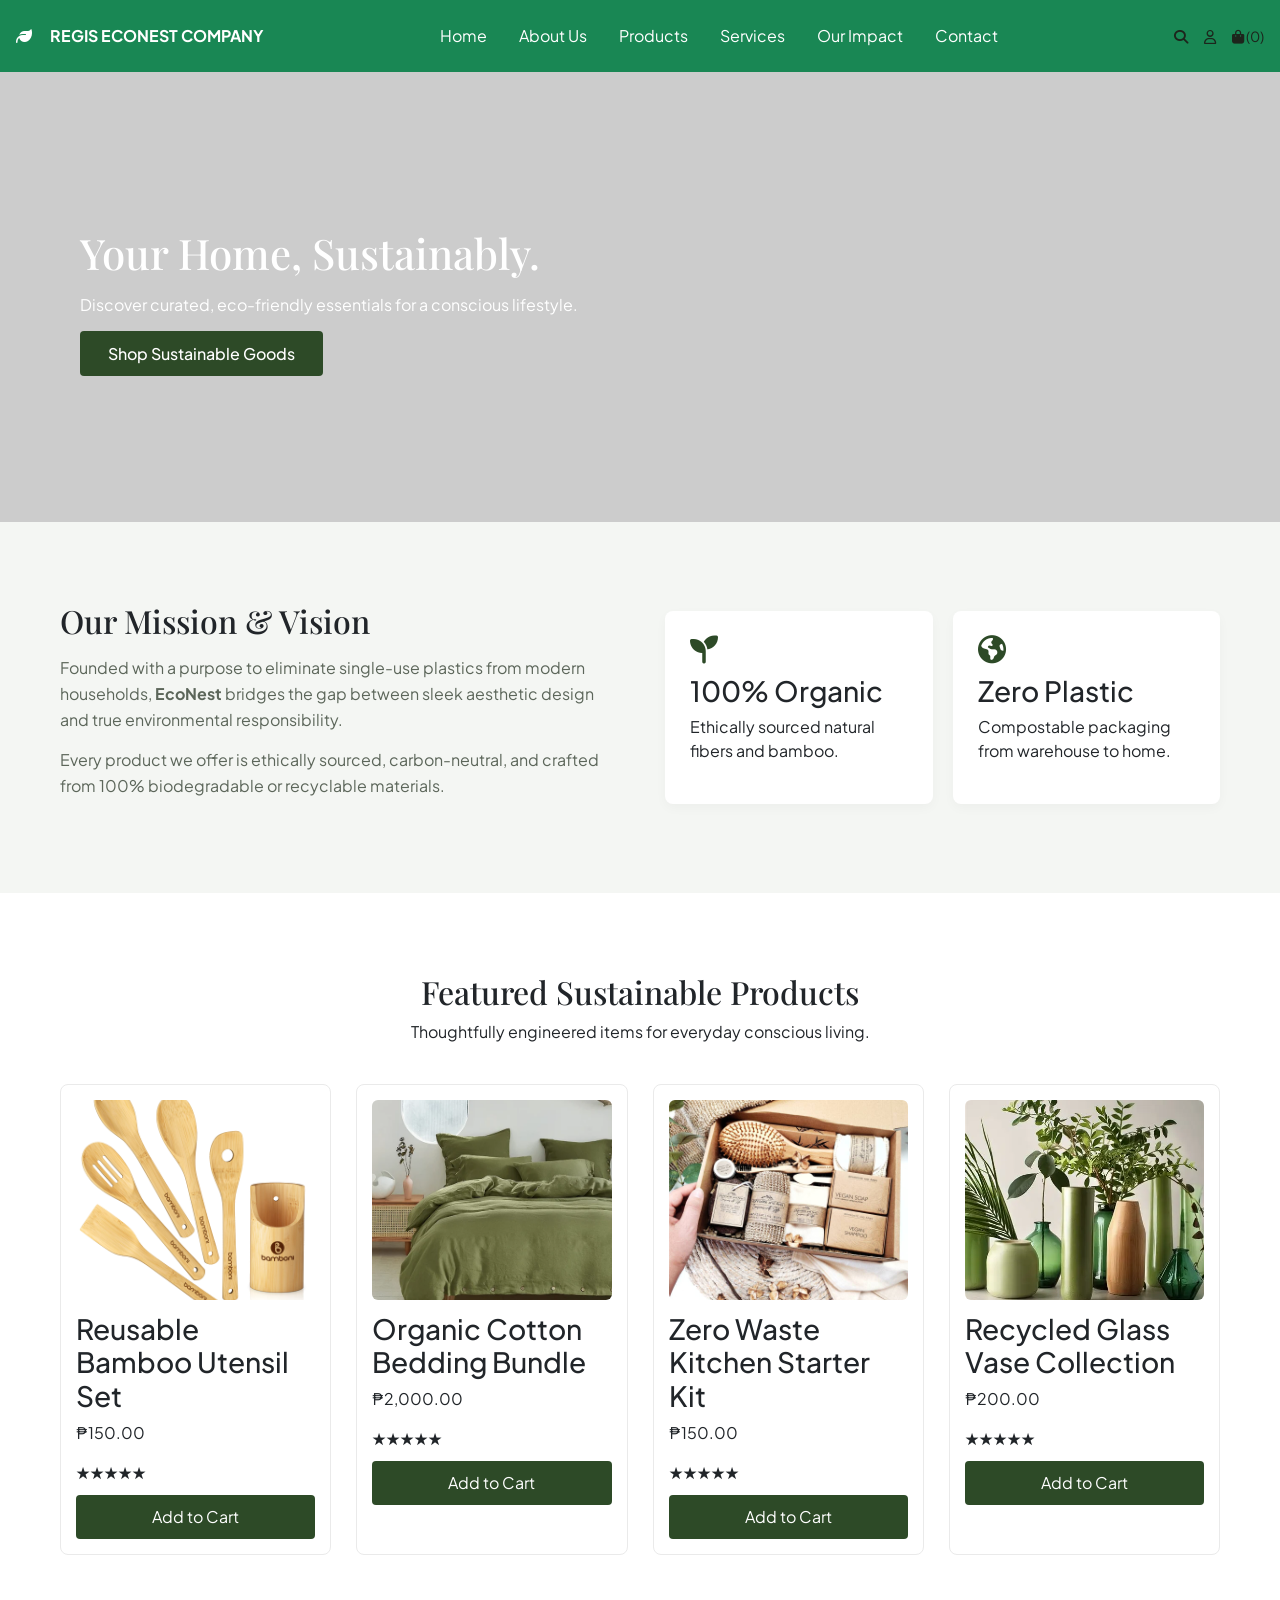
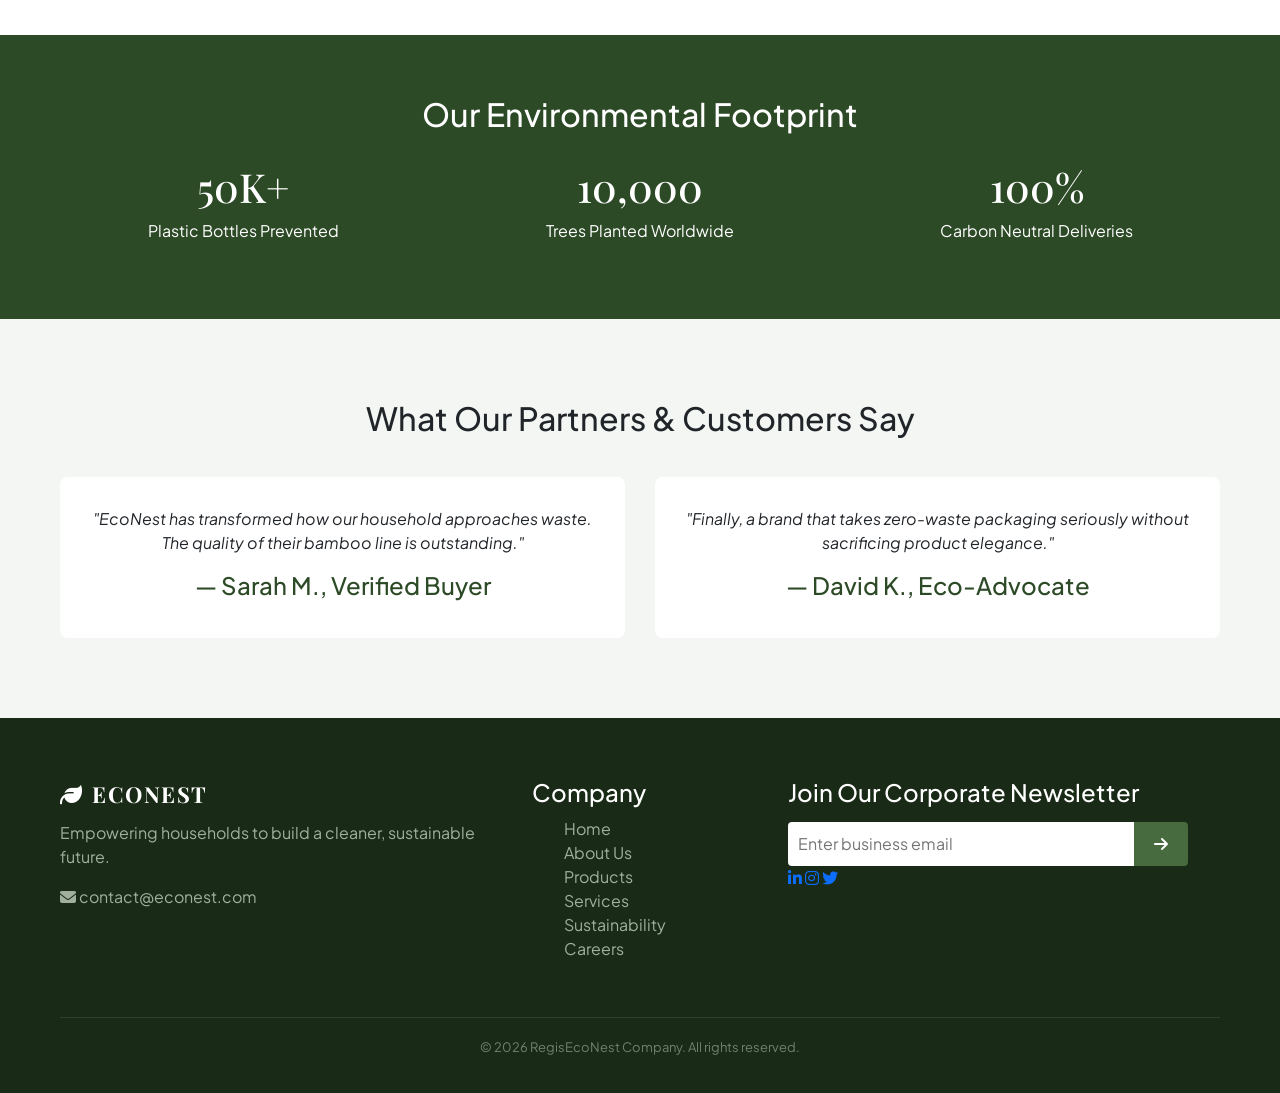
<file: index.html>
<!DOCTYPE html>
<html lang="en">
<head>
    <meta charset="UTF-8">
    <meta name="viewport" content="width=device-width, initial-scale=1.0">
   
    <link href="https://cdn.jsdelivr.net/npm/bootstrap@5.3.3/dist/css/bootstrap.min.css" rel="stylesheet">
  
    <!-- CSS Link -->
    <link rel="stylesheet" href="css/style.css">

    <!-- Fonts & Icons -->
    <link href="https://fonts.googleapis.com/css2?family=Plus+Jakarta+Sans:wght@300;400;500;600&family=Playfair+Display:wght@500;600;700&display=swap" rel="stylesheet">
    <link rel="stylesheet" href="https://cdnjs.cloudflare.com/ajax/libs/font-awesome/6.4.0/css/all.min.css">
</head>
<body>

    <link href="https://cdn.jsdelivr.net/npm/bootstrap@5.3.8/dist/css/bootstrap.min.css" rel="stylesheet">

    <!-- Navigation Header -->
   <header class="d-flex justify-content-between align-items-center p-3 bg-success text-white">
  <div class="logo-container d-flex align-items-center">
    <i class="fa-solid fa-leaf me-2"></i>
    <span class="fw-bold">REGIS ECONEST COMPANY</span>
  </div>
  <nav class="nav">
    <a class="nav-link text-white" href="#home">Home</a>
    <a class="nav-link text-white" href="#about">About Us</a>
    <a class="nav-link text-white" href="#products">Products</a>
    <a class="nav-link text-white" href="services.html">Services</a>
    <a class="nav-link text-white" href="#impact">Our Impact</a>
    <a class="nav-link text-white" href="#contact">Contact</a>
  </nav>
  <div class="header-icons d-flex gap-3">
    <a href="#"><i class="fa-solid fa-magnifying-glass"></i></a>
    <a href="#"><i class="fa-regular fa-user"></i></a>
    <a href="#" class="cart-icon"><i class="fa-solid fa-bag-shopping"></i> <span id="cart-count">(0)</span></a>
  </div>
</header>

  
  <section id="home" class="hero">
        <div class="hero-content">
            <h1>Your Home, Sustainably.</h1>
            <p>Discover curated, eco-friendly essentials for a conscious lifestyle.</p>
            <a href="#" class="btn-primary">Shop Sustainable Goods</a>
        </div>
    </section>

    <!-- Company Mission / About Us Section -->
    <section id="about" class="about-section">
        <div class="about-container">
            <div class="about-text">
                <h2>Our Mission & Vision</h2>
                <p>Founded with a purpose to eliminate single-use plastics from modern households, <strong>EcoNest</strong> bridges the gap between sleek aesthetic design and true environmental responsibility.</p>
                <p>Every product we offer is ethically sourced, carbon-neutral, and crafted from 100% biodegradable or recyclable materials.</p>
            </div>
            <div class="about-highlights">
                <div class="highlight-card">
                    <i class="fa-solid fa-seedling"></i>
                    <h3>100% Organic</h3>
                    <p>Ethically sourced natural fibers and bamboo.</p>
                </div>
                <div class="highlight-card">
                    <i class="fa-solid fa-earth-americas"></i>
                    <h3>Zero Plastic</h3>
                    <p>Compostable packaging from warehouse to home.</p>
                </div>
            </div>
        </div>
    </section>

    <!-- Products Showcase Section -->
    <section id="products" class="products-section">
        <div class="section-header">
            <h2>Featured Sustainable Products</h2>
            <p>Thoughtfully engineered items for everyday conscious living.</p>
        </div>
        <div class="product-grid">
            
            <div class="product-card">
                <div class="product-image" style="background-image: url('images/bamboo-utensils.jpg');"></div>
                <h3>Reusable Bamboo Utensil Set</h3>
                <p class="price">₱150.00</p>
                <div class="stars">★★★★★</div>
                <button class="btn-cart">Add to Cart</button>
            </div>

            <div class="product-card">
                <div class="product-image" style="background-image: url('images/bedding.jpg');"></div>
                <h3>Organic Cotton Bedding Bundle</h3>
                <p class="price">₱2,000.00</p>
                <div class="stars">★★★★★</div>
                <button class="btn-cart">Add to Cart</button>
            </div>

            <div class="product-card">
                <div class="product-image" style="background-image: url('images/starter-kit.jpg');"></div>
                <h3>Zero Waste Kitchen Starter Kit</h3>
                <p class="price">₱150.00</p>
                <div class="stars">★★★★★</div>
                <button class="btn-cart">Add to Cart</button>
            </div>

            <div class="product-card">
                <div class="product-image" style="background-image: url('images/vase.jpg');"></div>
                <h3>Recycled Glass Vase Collection</h3>
                <p class="price">₱200.00</p>
                <div class="stars">★★★★★</div>
                <button class="btn-cart">Add to Cart</button>
            </div>

        </div>
    </section>

    <!-- Impact & Metrics Section -->
    <section id="impact" class="impact-section">
        <h2>Our Environmental Footprint</h2>
        <div class="impact-grid">
            <div class="impact-card">
                <h3>50K+</h3>
                <p>Plastic Bottles Prevented</p>
            </div>
            <div class="impact-card">
                <h3>10,000</h3>
                <p>Trees Planted Worldwide</p>
            </div>
            <div class="impact-card">
                <h3>100%</h3>
                <p>Carbon Neutral Deliveries</p>
            </div>
        </div>
    </section>

    <!-- Customer Testimonials Section -->
    <section id="testimonials" class="testimonials-section">
        <h2>What Our Partners & Customers Say</h2>
        <div class="testimonial-grid">
            <div class="testimonial-card">
                <p>"EcoNest has transformed how our household approaches waste. The quality of their bamboo line is outstanding."</p>
                <h4>— Sarah M., Verified Buyer</h4>
            </div>
            <div class="testimonial-card">
                <p>"Finally, a brand that takes zero-waste packaging seriously without sacrificing product elegance."</p>
                <h4>— David K., Eco-Advocate</h4>
            </div>
        </div>
    </section>

    <!-- Footer & Contact Section -->
    <footer id="contact" class="footer">
        <div class="footer-container">
            <div class="footer-left">
                <div class="logo-container">
                    <i class="fa-solid fa-leaf logo-icon"></i>
                    <span class="logo-text">ECONEST</span>
                </div>
                <p>Empowering households to build a cleaner, sustainable future.</p>
                <p class="contact-info"><i class="fa-solid fa-envelope"></i> contact@econest.com</p>
            </div>
            <div class="footer-links">
                <h4>Company</h4>
                <ul>
                    <li><a href="#home">Home</a></li>
                    <li><a href="#about">About Us</a></li>
                    <li><a href="#products">Products</a></li>
                    <li><a href="services.html">Services</a></li>
                    <li><a href="#impact">Sustainability</a></li>
                    <li><a href="#">Careers</a></li>
                </ul>
            </div>
            <div class="footer-newsletter">
                <h4>Join Our Corporate Newsletter</h4>
                <div class="newsletter-input">
                    <input type="email" placeholder="Enter business email">
                    <button><i class="fa-solid fa-arrow-right"></i></button>
                </div>
                <div class="social-icons">
                    <a href="#"><i class="fa-brands fa-linkedin-in"></i></a>
                    <a href="#"><i class="fa-brands fa-instagram"></i></a>
                    <a href="#"><i class="fa-brands fa-twitter"></i></a>
                </div>
            </div>
        </div>
        <div class="footer-bottom">
            <p>&copy; 2026 RegisEcoNest Company. All rights reserved.</p>
        </div>
    </footer>

    <!-- Bootstrap JS Bundle (includes Popper) -->
<script src="https://cdn.jsdelivr.net/npm/bootstrap@5.3.3/dist/js/bootstrap.bundle.min.js"></script>

<!-- Your custom JS -->
<script src="js/script.js"></script>
</body>

</html>
</file>
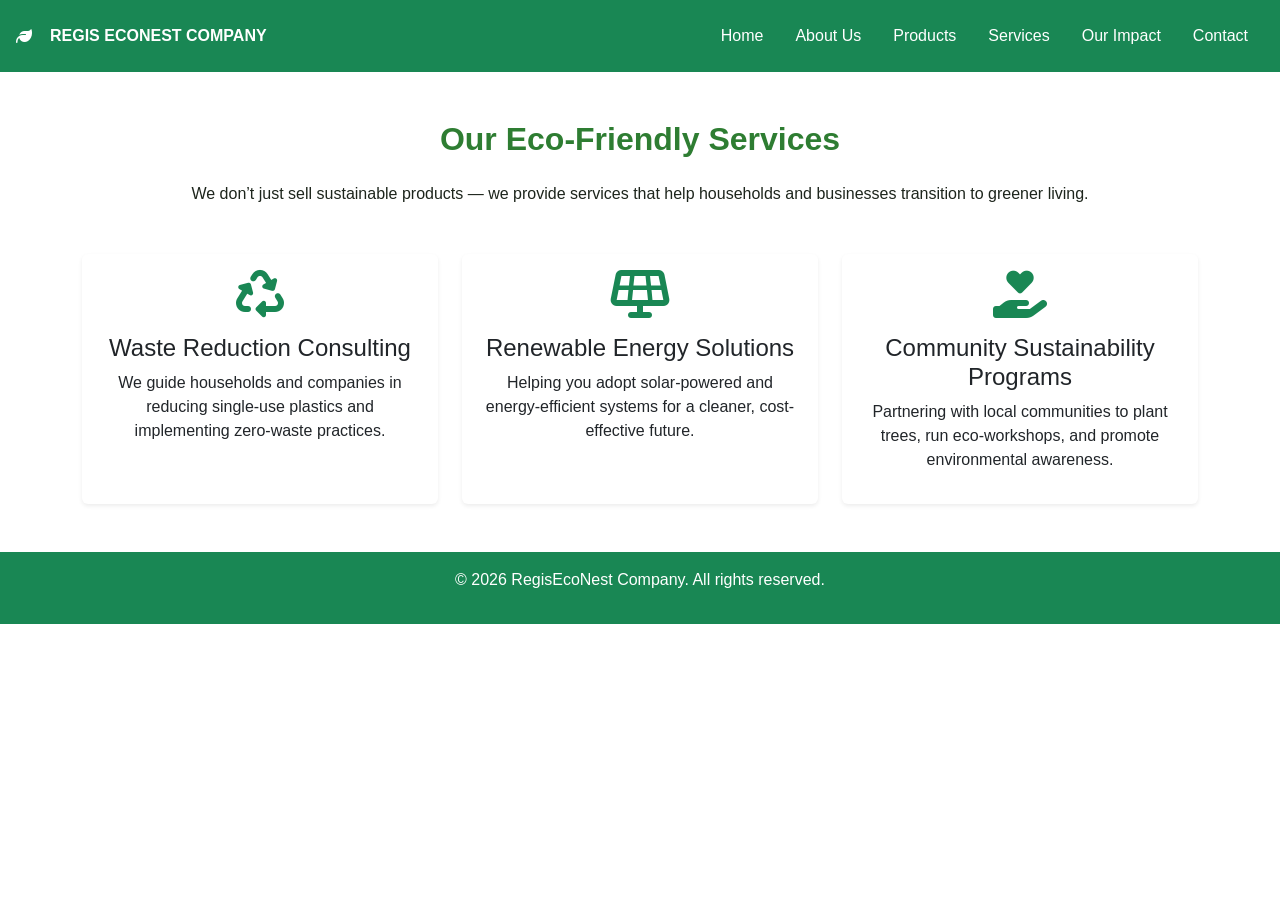
<file: services.html>
<!DOCTYPE html>
<html lang="en">
<head>
  <meta charset="UTF-8">
  <meta name="viewport" content="width=device-width, initial-scale=1.0">
  <title>EcoNest Services</title>
  <link href="https://cdn.jsdelivr.net/npm/bootstrap@5.3.3/dist/css/bootstrap.min.css" rel="stylesheet">
  <link rel="stylesheet" href="css/style.css">
  <link rel="stylesheet" href="https://cdnjs.cloudflare.com/ajax/libs/font-awesome/6.4.0/css/all.min.css">
</head>
<body>

  <!-- Header -->
  <header class="d-flex justify-content-between align-items-center p-3 bg-success text-white">
    <div class="logo-container d-flex align-items-center">
      <i class="fa-solid fa-leaf me-2"></i>
      <span class="fw-bold">REGIS ECONEST COMPANY</span>
    </div>
    <nav class="nav">
      <a class="nav-link text-white" href="index.html#home">Home</a>
      <a class="nav-link text-white" href="index.html#about">About Us</a>
      <a class="nav-link text-white" href="index.html#products">Products</a>
      <a class="nav-link text-white" href="services.html">Services</a>
      <a class="nav-link text-white" href="index.html#impact">Our Impact</a>
      <a class="nav-link text-white" href="index.html#contact">Contact</a>
    </nav>
  </header>

  <!-- Services Section -->
  <section class="services-section py-5">
    <div class="container text-center">
      <h2 class="mb-4">Our Eco-Friendly Services</h2>
      <p class="mb-5">We don’t just sell sustainable products — we provide services that help households and businesses transition to greener living.</p>
      
      <div class="row g-4">
        <!-- Service 1 -->
        <div class="col-md-4">
          <div class="card h-100 shadow-sm">
            <div class="card-body">
              <i class="fa-solid fa-recycle fa-3x text-success mb-3"></i>
              <h4>Waste Reduction Consulting</h4>
              <p>We guide households and companies in reducing single-use plastics and implementing zero-waste practices.</p>
            </div>
          </div>
        </div>

        <!-- Service 2 -->
        <div class="col-md-4">
          <div class="card h-100 shadow-sm">
            <div class="card-body">
              <i class="fa-solid fa-solar-panel fa-3x text-success mb-3"></i>
              <h4>Renewable Energy Solutions</h4>
              <p>Helping you adopt solar-powered and energy-efficient systems for a cleaner, cost-effective future.</p>
            </div>
          </div>
        </div>

        <!-- Service 3 -->
        <div class="col-md-4">
          <div class="card h-100 shadow-sm">
            <div class="card-body">
              <i class="fa-solid fa-hand-holding-heart fa-3x text-success mb-3"></i>
              <h4>Community Sustainability Programs</h4>
              <p>Partnering with local communities to plant trees, run eco-workshops, and promote environmental awareness.</p>
            </div>
          </div>
        </div>
      </div>
    </div>
  </section>

  <!-- Footer -->
  <footer class="footer bg-success text-white text-center py-3">
    <p>&copy; 2026 RegisEcoNest Company. All rights reserved.</p>
  </footer>

</body>
</html>
</file>
<file: css/style.css>
:root {
    --primary-green: #2d4a27;
    --accent-green: #486a3f;
    --light-bg: #f4f6f3;
    --dark-text: #1d251c;
    --light-text: #5c665a;
    --white: #ffffff;
}

* {
    margin: 0;
    padding: 0;
    box-sizing: border-box;
    font-family: 'Plus Jakarta Sans', sans-serif;
    scroll-behavior: smooth;
}

body {
    background-color: var(--white);
    color: var(--dark-text);
}

/* Header & Navigation */
.header {
    position: sticky;
    top: 0;
    z-index: 100;
    display: flex;
    justify-content: space-between;
    align-items: center;
    padding: 18px 60px;
    background-color: var(--white);
    box-shadow: 0 2px 10px rgba(0,0,0,0.05);
}

.logo-container {
    display: flex;
    align-items: center;
    gap: 10px;
}

.logo-icon {
    color: var(--primary-green);
    font-size: 22px;
}

.logo-text {
    font-family: 'Playfair Display', serif;
    font-size: 22px;
    font-weight: 700;
    letter-spacing: 1.5px;
    color: var(--primary-green);
}

.nav-links {
    display: flex;
    gap: 25px;
}

.nav-links a {
    text-decoration: none;
    color: var(--dark-text);
    font-size: 14px;
    font-weight: 500;
    transition: color 0.2s ease;
}

.nav-links a:hover {
    color: var(--accent-green);
}

.header-icons {
    display: flex;
    gap: 18px;
}

.header-icons a {
    color: var(--dark-text);
    text-decoration: none;
    font-size: 14px;
}

/* Hero Section */
/* --- Global Styles --- */
/* (Ensure these are in your CSS or updated to match) */
:root {
    --white: #ffffff;
    --hero-btn-bg: #2d4c31; /* Specific deep green from image_6.png */
    --hero-btn-hover: #3a6040;
    --hero-btn-text: #ffffff;
    --hero-text-overlay: #ffffff;
    --hero-gradient-overlay: linear-gradient(rgba(0,0,0,0.1), rgba(0,0,0,0.2));
}

* {
    box-sizing: border-box;
    margin: 0;
    padding: 0;
}

/* Hero Section */
.hero {
    height: 450px;
    background: linear-gradient(rgba(0,0,0,0.2), rgba(0,0,0,0.2)), url('https://images.unsplash.com/photo-1616046229478-9901c5536a45?auto=format&fit=crop&w=1600&q=80') center/cover no-repeat;
    display: flex;
    align-items: center;
    padding-left: 80px;
}

.hero-content {
    max-width: 500px;
}

.hero-content h1 {
    font-family: 'Playfair Display', serif;
    font-size: 42px;
    color: var(--white);
    margin-bottom: 15px;
}

.hero-content p {
    color: var(--white);
    font-size: 16px;
    margin-bottom: 25px;
}

.btn-primary {
    background: var(--primary-green);
    color: var(--white);
    padding: 12px 28px;
    border-radius: 4px;
    text-decoration: none;
    font-weight: 500;
}

.btn-secondary {
    border: 1px solid var(--white);
    color: var(--white);
    padding: 12px 28px;
    border-radius: 4px;
    text-decoration: none;
    font-weight: 500;
}

/* About Section */
.about-section {
    padding: 80px 60px;
    background-color: var(--light-bg);
}

.about-container {
    display: grid;
    grid-template-columns: 1fr 1fr;
    gap: 50px;
    align-items: center;
}

.about-text h2 {
    font-family: 'Playfair Display', serif;
    font-size: 32px;
    margin-bottom: 15px;
}

.about-text p {
    color: var(--light-text);
    line-height: 1.6;
    margin-bottom: 15px;
}

.about-highlights {
    display: grid;
    grid-template-columns: 1fr 1fr;
    gap: 20px;
}

.highlight-card {
    background: var(--white);
    padding: 25px;
    border-radius: 8px;
    box-shadow: 0 4px 12px rgba(0,0,0,0.03);
}

.highlight-card i {
    font-size: 28px;
    color: var(--primary-green);
    margin-bottom: 10px;
}

/* Products Section */
.products-section {
    padding: 80px 60px;
}

.section-header {
    text-align: center;
    margin-bottom: 40px;
}

.section-header h2 {
    font-family: 'Playfair Display', serif;
    font-size: 32px;
}

.product-grid {
    display: grid;
    grid-template-columns: repeat(4, 1fr);
    gap: 25px;
}

.product-card {
    border: 1px solid #eaeaea;
    border-radius: 8px;
    padding: 15px;
    transition: transform 0.2s ease;
}

.product-card:hover {
    transform: translateY(-5px);
}

.product-image {
    height: 200px;
    background-size: cover;
    background-position: center;
    border-radius: 6px;
    margin-bottom: 12px;
}

.btn-cart {
    width: 100%;
    background: var(--primary-green);
    color: var(--white);
    border: none;
    padding: 10px;
    border-radius: 4px;
    cursor: pointer;
    margin-top: 10px;
}

/* Impact Section */
.impact-section {
    background: var(--primary-green);
    color: var(--white);
    text-align: center;
    padding: 60px;
}

.impact-grid {
    display: grid;
    grid-template-columns: repeat(3, 1fr);
    gap: 30px;
    margin-top: 30px;
}

.impact-card h3 {
    font-size: 40px;
    font-family: 'Playfair Display', serif;
}

/* Testimonials */
.testimonials-section {
    padding: 80px 60px;
    background: var(--light-bg);
    text-align: center;
}

.testimonial-grid {
    display: grid;
    grid-template-columns: 1fr 1fr;
    gap: 30px;
    margin-top: 40px;
}

.testimonial-card {
    background: var(--white);
    padding: 30px;
    border-radius: 8px;
    font-style: italic;
}

.testimonial-card h4 {
    margin-top: 15px;
    font-style: normal;
    color: var(--primary-green);
}

/* Footer */
.footer {
    background: #192b16;
    color: var(--white);
    padding: 60px 60px 20px;
}

.footer-container {
    display: grid;
    grid-template-columns: 2fr 1fr 2fr;
    gap: 40px;
    margin-bottom: 40px;
}

.footer-left .logo-icon, .footer-left .logo-text {
    color: var(--white);
}

.footer-left p {
    color: #a0b09d;
    margin-top: 10px;
}

.footer-links ul {
    list-style: none;
    margin-top: 10px;
}

.footer-links a {
    color: #a0b09d;
    text-decoration: none;
}

.newsletter-input {
    display: flex;
    margin-top: 15px;
}

.newsletter-input input {
    padding: 10px;
    border: none;
    width: 80%;
    border-radius: 4px 0 0 4px;
}

.newsletter-input button {
    background: var(--accent-green);
    color: var(--white);
    border: none;
    padding: 10px 20px;
    border-radius: 0 4px 4px 0;
    cursor: pointer;
}

.footer-bottom {
    text-align: center;
    border-top: 1px solid rgba(255,255,255,0.1);
    padding-top: 20px;
    color: #70806d;
    font-size: 13px;
}

.services-section h2 {
  color: #2e7d32;
  font-weight: 600;
}

.services-section .card {
  border: none;
  transition: transform 0.3s ease;
}

.services-section .card:hover {
  transform: translateY(-8px);
}

.services-section i {
  color: #2e7d32;
}
</file>
